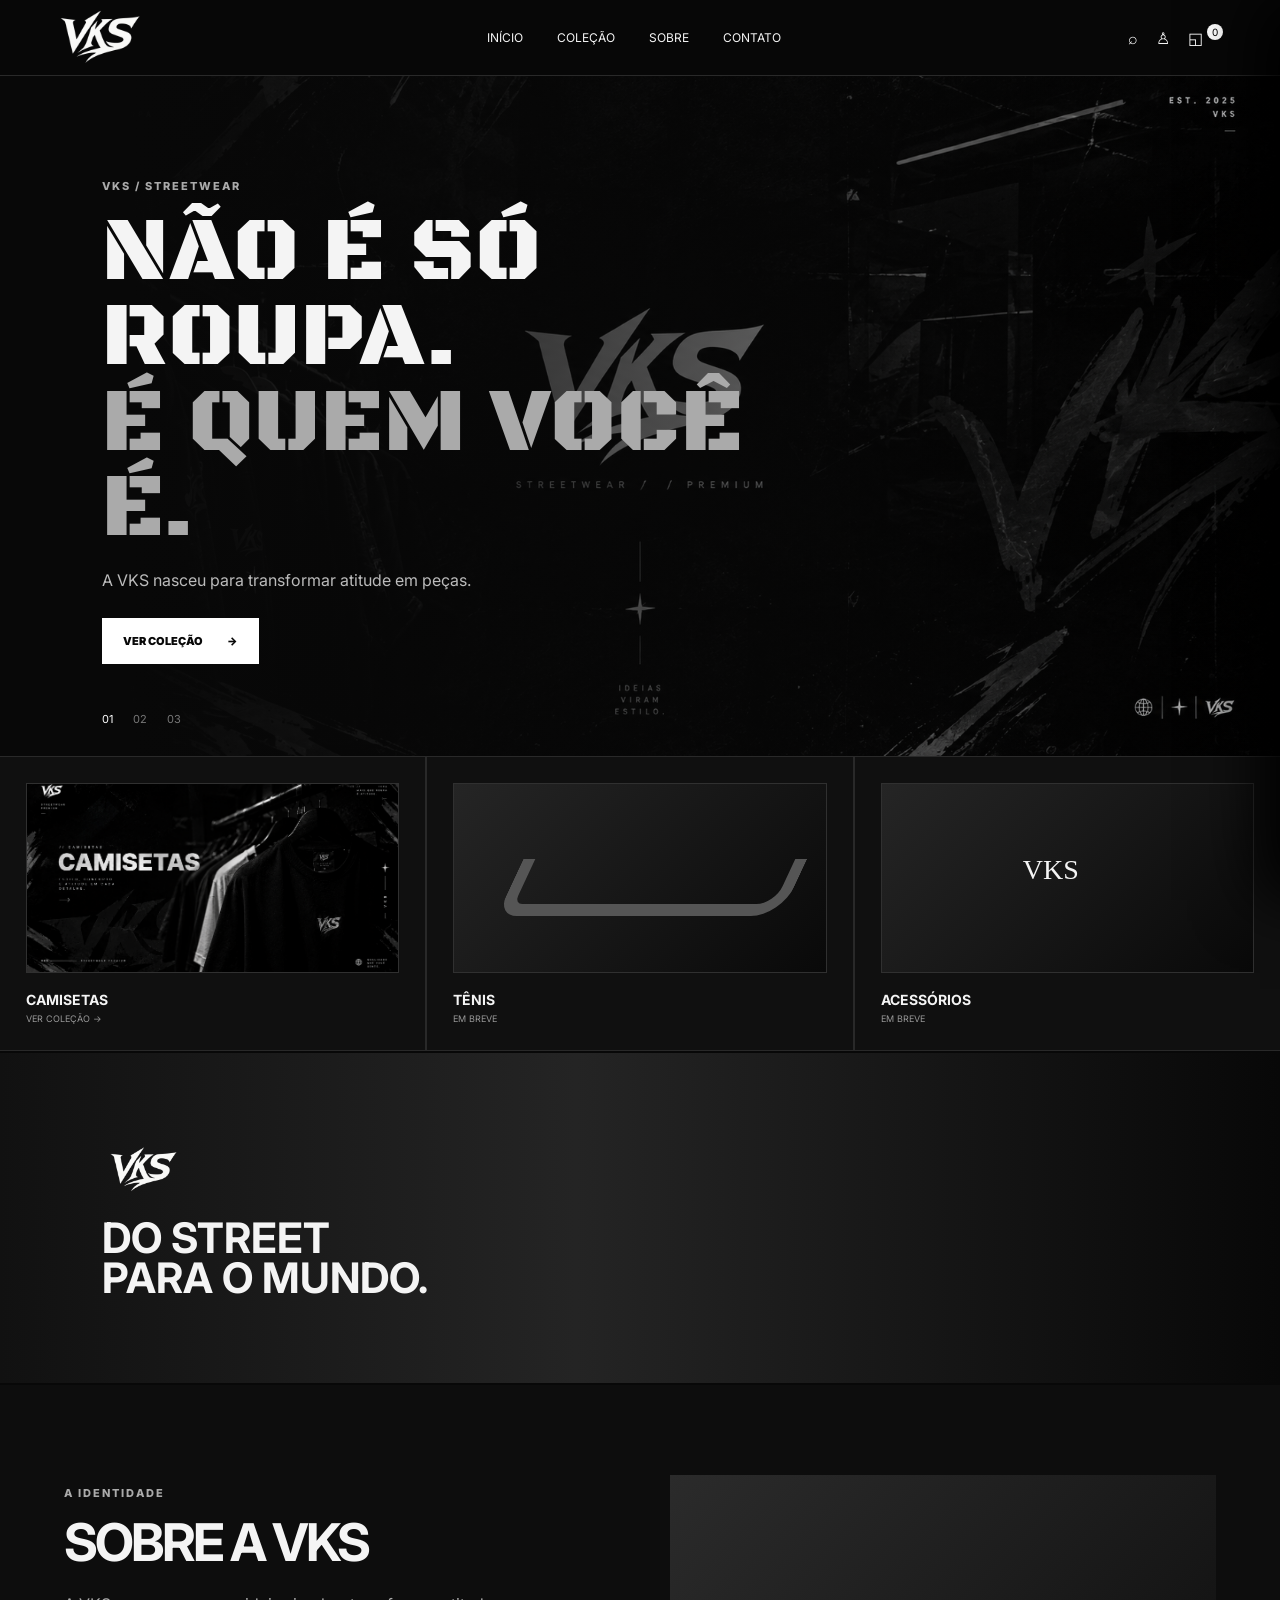
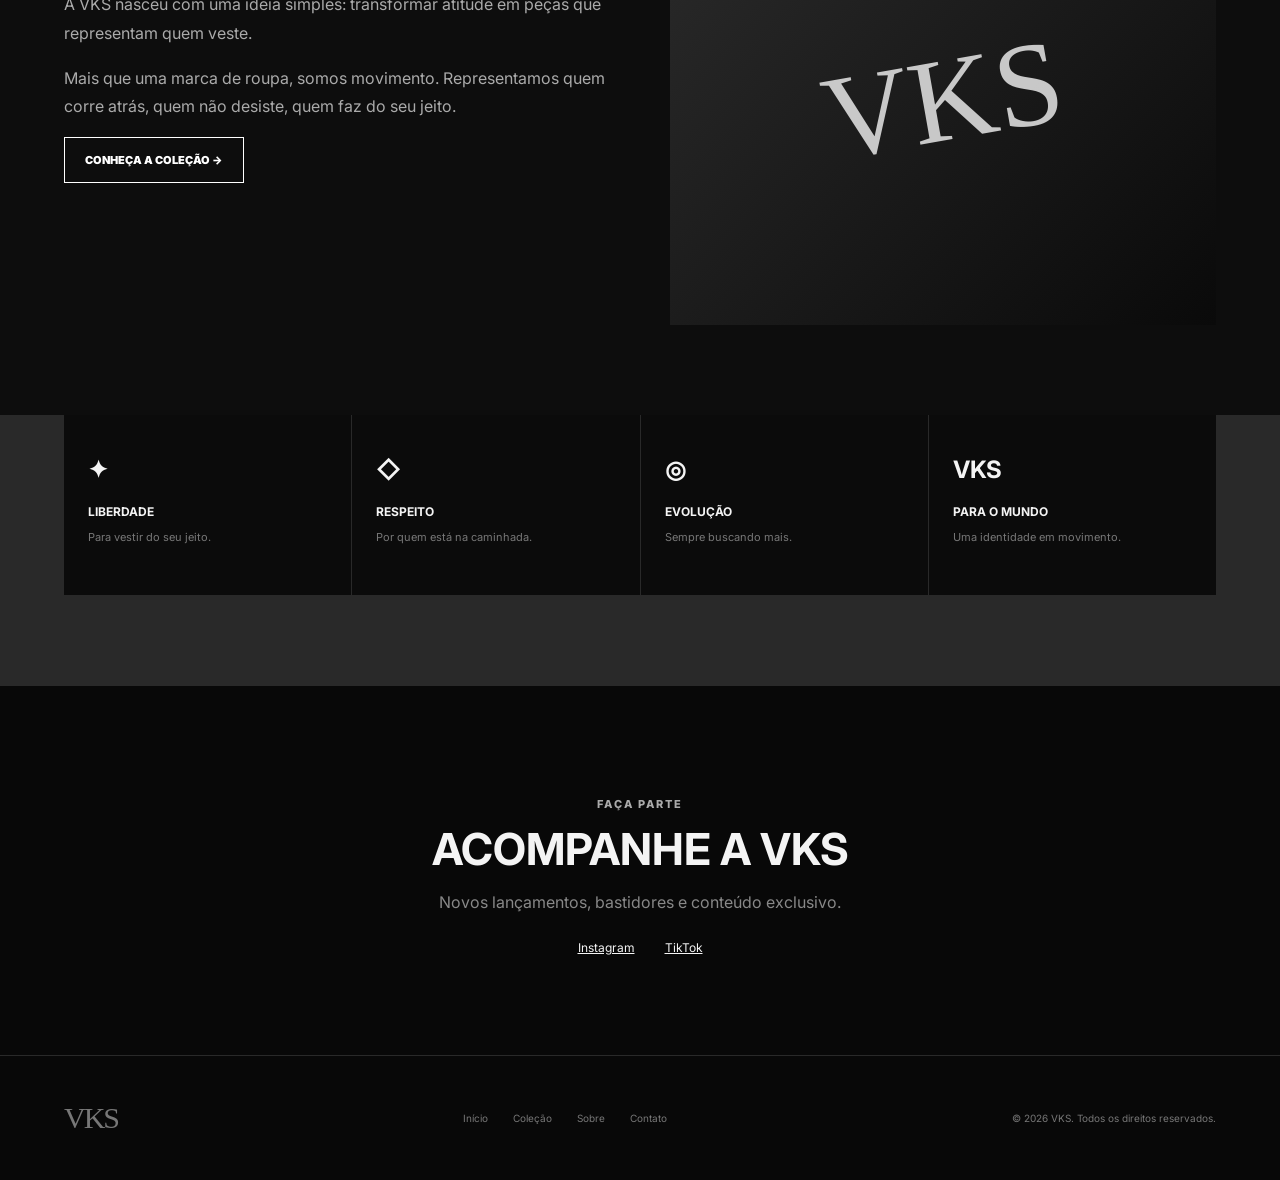
<file: index.html>
<!DOCTYPE html>

<html lang="pt-BR">

<head>

<meta charset="UTF-8">

<meta
    name="viewport"
    content="width=device-width, initial-scale=1.0"
>

<title>Varkles00</title>

<link
    rel="icon"
    type="image/png"
    sizes="32x32"
    href="logo2.png"
>

<link
    rel="preconnect"
    href="https://fonts.googleapis.com"
>

<link
    rel="preconnect"
    href="https://fonts.googleapis.com"
    crossorigin
>

<link
    href="https://fonts.googleapis.com/css2?family=Black+Ops+One&family=Inter:wght@400;500;600;700;800;900&family=Permanent+Marker&display=swap"
    rel="stylesheet"
>

<link
    rel="stylesheet"
    href="style.css"
>

</head>

<body>

<header class="nav">

<a
    class="logo"
    href="#inicio"
>

    <img
        src="logo.png"
        alt="Logo VKS"
    >

</a>


<nav>

    <a href="#inicio">
        Início
    </a>

    <a href="colecao.html">
        Coleção
    </a>

    <a href="#sobre">
        Sobre
    </a>

    <a href="#contato">
        Contato
    </a>

</nav>


<div class="nav-actions">

    <button aria-label="Buscar">
        ⌕
    </button>

    <a
    href="conta.html"
    class="conta-link"
    aria-label="Minha conta"
>
    ♙
</a>

    <button
        class="cart-btn"
        aria-label="Carrinho"
    >

        ◱

        <span id="cartCount">
            0
        </span>

    </button>

</div>

</header>




<main>

<!-- HERO -->

<section
    id="inicio"
    class="hero"
>

    <div class="hero-overlay"></div>


    <div class="hero-content">

        <p class="eyebrow">
            VKS / STREETWEAR
        </p>


        <h1>

            NÃO É SÓ ROUPA.<br>

            <span>
                É QUEM VOCÊ É.
            </span>

        </h1>


        <p class="hero-copy">

            A VKS nasceu para transformar
            atitude em peças.

        </p>


        <a
            href="colecao.html"
            class="button"
        >

            VER COLEÇÃO

            <span>
                →
            </span>

        </a>

    </div>


    <div class="hero-meta">

        <span>01</span>
        <span>02</span>
        <span>03</span>

    </div>

</section>



<!-- CATEGORIAS -->

<section class="category-grid">


    <a
        href="colecao.html"
        class="category-card"
    >

        <div class="category-image">

            <img
                src="camiseta-VKS.png"
                alt="Camiseta VKS"
            >

        </div>


        <h3>
            CAMISETAS
        </h3>


        <span>
            VER COLEÇÃO →
        </span>

    </a>



    <a
        href="#"
        class="category-card"
    >

        <div class="fake-product shoe"></div>


        <h3>
            TÊNIS
        </h3>


        <span>
            EM BREVE
        </span>

    </a>



    <a
        href="#"
        class="category-card"
    >

        <div class="fake-product cap"></div>


        <h3>
            ACESSÓRIOS
        </h3>


        <span>
            EM BREVE
        </span>

    </a>


</section>



<!-- MANIFESTO -->

<section class="manifesto-banner">

    <div>

        <div class="mini-logo">

            <img
                src="logo.png"
                alt="Logo VKS"
            >

        </div>


        <h2>
            DO STREET<br>
            PARA O MUNDO.
        </h2>

    </div>

</section>



<!-- SOBRE -->

<section
    id="sobre"
    class="about section"
>

    <div class="about-copy">

        <p class="eyebrow">
            A IDENTIDADE
        </p>


        <h2>
            SOBRE A VKS
        </h2>


        <p>
            A VKS nasceu com uma ideia simples:
            transformar atitude em peças que
            representam quem veste.
        </p>


        <p>
            Mais que uma marca de roupa,
            somos movimento. Representamos
            quem corre atrás, quem não desiste,
            quem faz do seu jeito.
        </p>


        <a
            href="colecao.html"
            class="button light"
        >

            CONHEÇA A COLEÇÃO →

        </a>

    </div>


    <div class="about-art">

        <span>
            VKS
        </span>

    </div>

</section>



<!-- VALORES -->

<section class="values section">


    <article>

        <b>✦</b>

        <h3>
            LIBERDADE
        </h3>

        <p>
            Para vestir do seu jeito.
        </p>

    </article>


    <article>

        <b>◇</b>

        <h3>
            RESPEITO
        </h3>

        <p>
            Por quem está na caminhada.
        </p>

    </article>


    <article>

        <b>◎</b>

        <h3>
            EVOLUÇÃO
        </h3>

        <p>
            Sempre buscando mais.
        </p>

    </article>


    <article>

        <b>VKS</b>

        <h3>
            PARA O MUNDO
        </h3>

        <p>
            Uma identidade em movimento.
        </p>

    </article>


</section>



<!-- CONTATO -->

<section
    id="contato"
    class="newsletter"
>

    <p class="eyebrow">
        FAÇA PARTE
    </p>


    <h2>
        ACOMPANHE A VKS
    </h2>


    <p>
        Novos lançamentos, bastidores
        e conteúdo exclusivo.
    </p>


    <div class="socials">

        <a href="https://www.instagram.com/varkles_/">
            Instagram
        </a>


        <a href="https://www.tiktok.com/@varkles00">
            TikTok
        </a>

    </div>

</section>

</main>




<!-- FOOTER -->

<footer>

<div class="footer-logo">
    VKS
</div>


<div>

    <a href="#inicio">
        Início
    </a>


    <a href="colecao.html">
        Coleção
    </a>


    <a href="#sobre">
        Sobre
    </a>


    <a href="#contato">
        Contato
    </a>

</div>


<p>
    © 2026 VKS. Todos os direitos reservados.
</p>

</footer>




<!-- CARRINHO -->

<aside id="cart" class="cart" >

<div class="cart-head">

    <h2>
        CARRINHO
    </h2>


    <button id="closeCart">
        ×
    </button>

</div>


<div
    id="cartItems"
    class="cart-items"
>

    <p>
        Seu carrinho está vazio.
    </p>

</div>


<div class="cart-total">

    <span>
        Total
    </span>


    <strong id="cartTotal">
        R$ 0,00
    </strong>

</div>


<a href="checkout.html" class="button full">
    FINALIZAR COMPRA
</a>

</aside>

<div id="backdrop"></div>




<script src="script.js"></script>

</body>

</html>
</file>
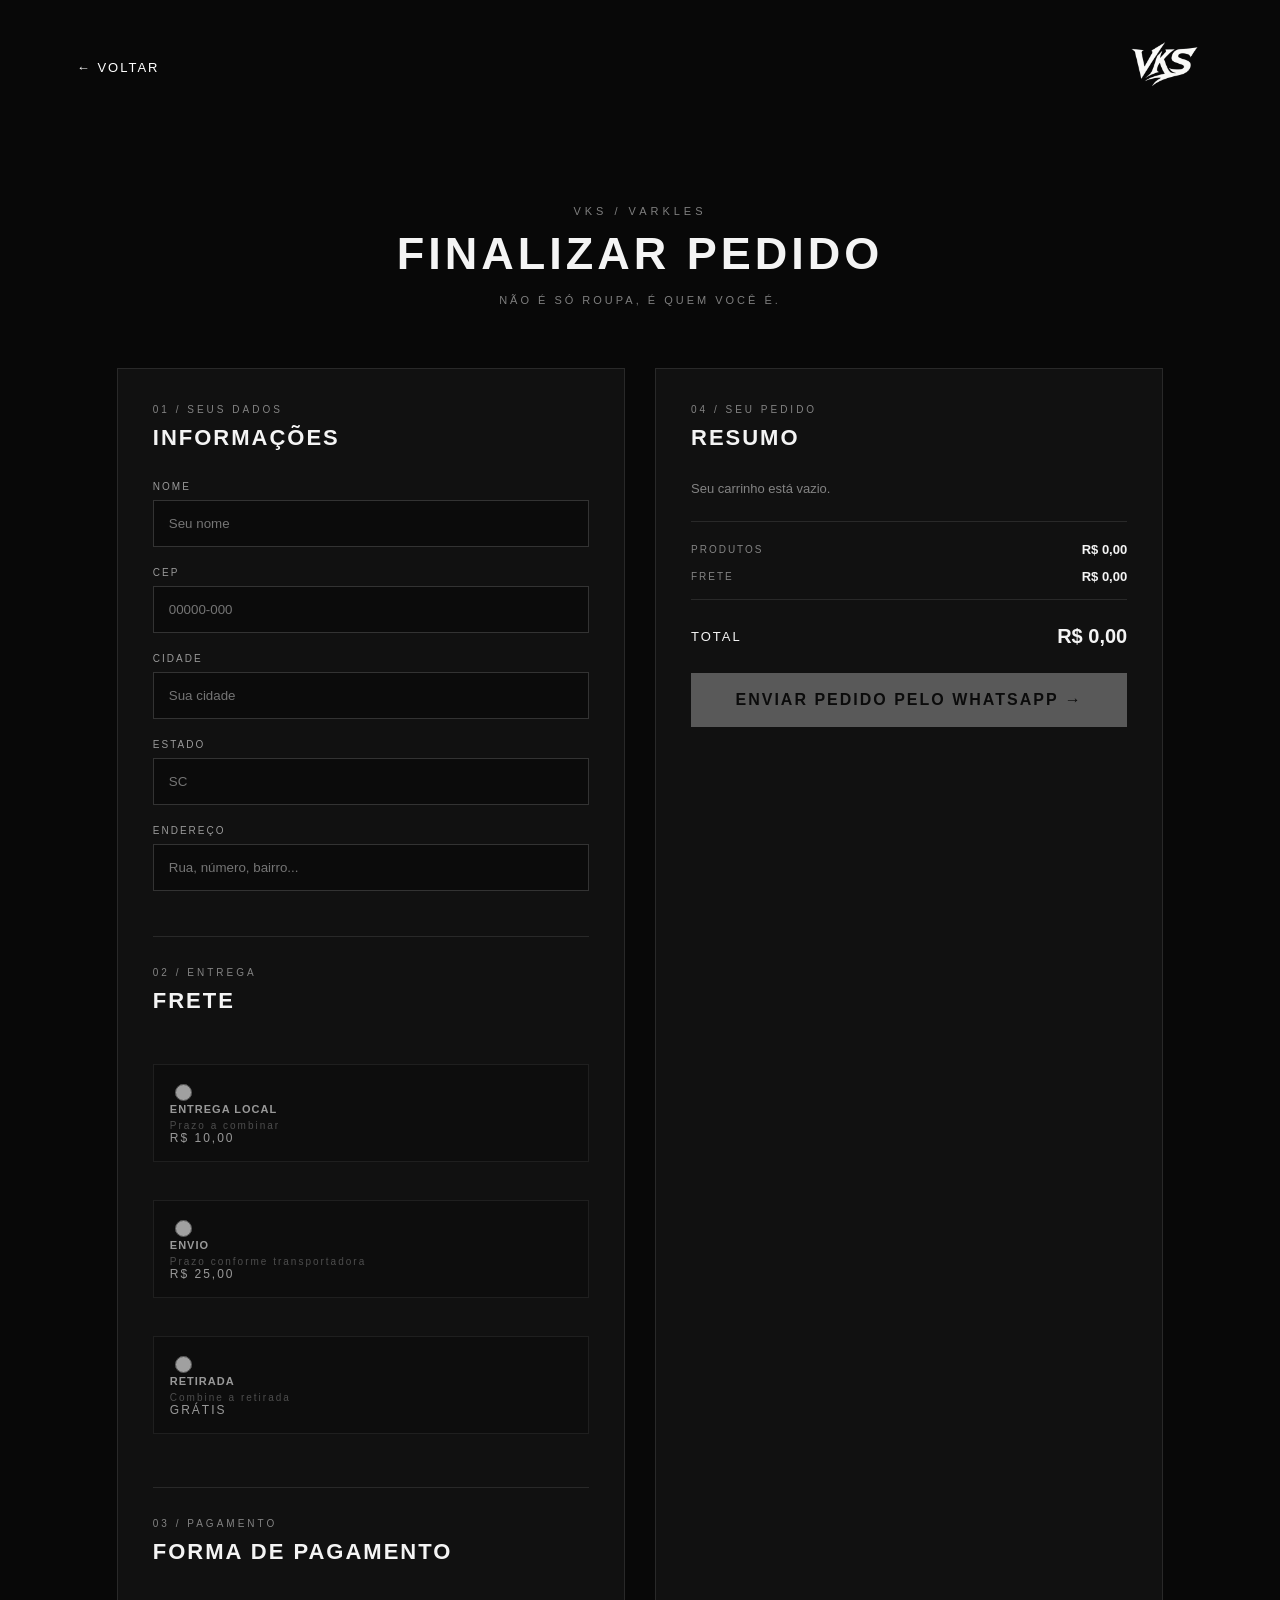
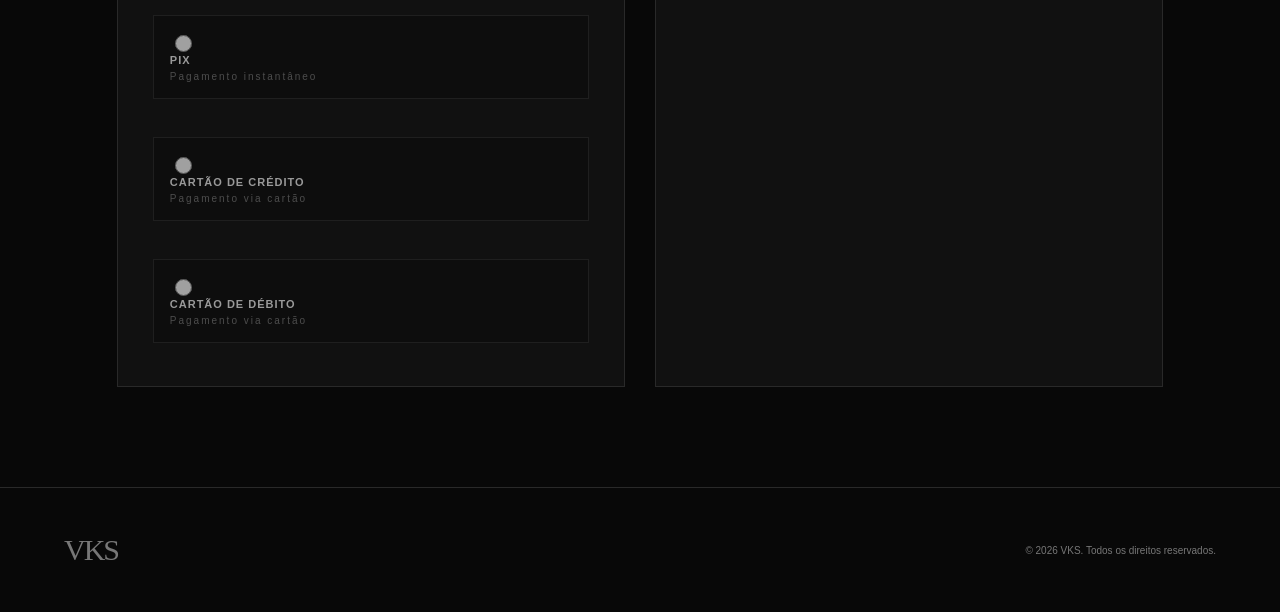
<file: checkout.html>
<!DOCTYPE html>
<html lang="pt-BR">

<head>

    <meta charset="UTF-8">

    <meta
        name="viewport"
        content="width=device-width, initial-scale=1.0"
    >

    <title>Finalizar pedido — VKS</title>

    <link
        rel="icon"
        type="image/png"
        href="logo.png"
    >

    <link
        rel="stylesheet"
        href="style.css"
    >

</head>


<body>


<header class="checkout-header">

    <a
        href="colecao.html"
        class="voltar"
    >
        ← VOLTAR
    </a>


    <a href="index.html">

        <img
            src="logo.png"
            alt="VKS"
            class="logo-produto"
        >

    </a>

</header>



<main class="checkout">


    <div class="checkout-title">

        <p>VKS / VARKLES</p>

        <h1>FINALIZAR PEDIDO</h1>

        <span>
            NÃO É SÓ ROUPA, É QUEM VOCÊ É.
        </span>

    </div>



    <div class="checkout-grid">


        <!-- =========================
             DADOS DO CLIENTE
        ========================== -->

        <section class="checkout-box">

            <p class="checkout-label">
                01 / SEUS DADOS
            </p>


            <h2>
                INFORMAÇÕES
            </h2>


            <label>
                NOME
            </label>

            <input
                type="text"
                id="nome"
                placeholder="Seu nome"
                autocomplete="name"
            >


            <label>
                CEP
            </label>

            <input
                type="text"
                id="cep"
                placeholder="00000-000"
                maxlength="9"
                inputmode="numeric"
                autocomplete="postal-code"
            >

            <p
                id="cepStatus"
                class="cep-status"
            ></p>


            <label>
                CIDADE
            </label>

            <input
                type="text"
                id="cidade"
                placeholder="Sua cidade"
                autocomplete="address-level2"
            >


            <label>
                ESTADO
            </label>

            <input
                type="text"
                id="estado"
                placeholder="SC"
                maxlength="2"
                autocomplete="address-level1"
            >


            <label>
                ENDEREÇO
            </label>

            <input
                type="text"
                id="endereco"
                placeholder="Rua, número, bairro..."
                autocomplete="street-address"
            >



            <!-- =========================
                 ENTREGA
            ========================== -->

            <div class="checkout-subsection">

                <p class="checkout-label">
                    02 / ENTREGA
                </p>


                <h2>
                    FRETE
                </h2>


                <div class="shipping-options">


                    <label class="shipping-option">

                        <input
                            type="radio"
                            name="frete"
                            value="10"
                            data-name="Entrega local"
                        >

                        <div>

                            <strong>
                                ENTREGA LOCAL
                            </strong>

                            <small>
                                Prazo a combinar
                            </small>

                        </div>

                        <span>
                            R$ 10,00
                        </span>

                    </label>



                    <label class="shipping-option">

                        <input
                            type="radio"
                            name="frete"
                            value="25"
                            data-name="Envio"
                        >

                        <div>

                            <strong>
                                ENVIO
                            </strong>

                            <small>
                                Prazo conforme transportadora
                            </small>

                        </div>

                        <span>
                            R$ 25,00
                        </span>

                    </label>



                    <label class="shipping-option">

                        <input
                            type="radio"
                            name="frete"
                            value="0"
                            data-name="Retirada"
                        >

                        <div>

                            <strong>
                                RETIRADA
                            </strong>

                            <small>
                                Combine a retirada
                            </small>

                        </div>

                        <span>
                            GRÁTIS
                        </span>

                    </label>


                </div>

            </div>



            <!-- =========================
                 PAGAMENTO
            ========================== -->

            <div class="checkout-subsection">

                <p class="checkout-label">
                    03 / PAGAMENTO
                </p>


                <h2>
                    FORMA DE PAGAMENTO
                </h2>


                <div class="payment-options">


                    <label class="payment-option">

                        <input
                            type="radio"
                            name="pagamento"
                            value="Pix"
                        >

                        <div>

                            <strong>
                                PIX
                            </strong>

                            <small>
                                Pagamento instantâneo
                            </small>

                        </div>

                    </label>



                    <label class="payment-option">

                        <input
                            type="radio"
                            name="pagamento"
                            value="Cartão de crédito"
                        >

                        <div>

                            <strong>
                                CARTÃO DE CRÉDITO
                            </strong>

                            <small>
                                Pagamento via cartão
                            </small>

                        </div>

                    </label>



                    <label class="payment-option">

                        <input
                            type="radio"
                            name="pagamento"
                            value="Cartão de débito"
                        >

                        <div>

                            <strong>
                                CARTÃO DE DÉBITO
                            </strong>

                            <small>
                                Pagamento via cartão
                            </small>

                        </div>

                    </label>


                </div>

            </div>

        </section>




        <!-- =========================
             RESUMO DO PEDIDO
        ========================== -->

        <section class="checkout-box">

            <p class="checkout-label">
                04 / SEU PEDIDO
            </p>


            <h2>
                RESUMO
            </h2>


            <div id="checkoutItems">

                <!-- Produtos aparecem aqui -->

            </div>



            <div class="checkout-summary">


                <div>

                    <span>
                        PRODUTOS
                    </span>

                    <strong id="subtotal">
                        R$ 0,00
                    </strong>

                </div>



                <div>

                    <span>
                        FRETE
                    </span>

                    <strong id="freteValor">
                        R$ 0,00
                    </strong>

                </div>


            </div>



            <div class="checkout-total">

                <span>
                    TOTAL
                </span>

                <strong id="checkoutTotal">
                    R$ 0,00
                </strong>

            </div>



            <button
                class="checkout-button"
                id="enviarPedido"
                type="button"
            >
                ENVIAR PEDIDO PELO WHATSAPP →
            </button>



            <p
                id="checkoutAviso"
                class="checkout-aviso"
            ></p>


        </section>


    </div>


</main>



<footer>

    <div class="footer-logo">
        VKS
    </div>

    <p>
        © 2026 VKS. Todos os direitos reservados.
    </p>

</footer>



<script>


// ===============================
// CONFIGURAÇÃO
// ===============================

// COLOQUE AQUI O WHATSAPP DA VKS
//
// Exemplo:
// 5547999999999
//
// Somente números.
// Sem +, espaços ou hífen.

const whatsapp =
    "5547920037708";



// ===============================
// CARRINHO
// ===============================

let cart =
    JSON.parse(
        localStorage.getItem("vksCarrinho")
    ) || [];



// ===============================
// ELEMENTOS
// ===============================

const checkoutItems =
    document.getElementById(
        "checkoutItems"
    );


const checkoutTotal =
    document.getElementById(
        "checkoutTotal"
    );


const subtotalElement =
    document.getElementById(
        "subtotal"
    );


const freteValor =
    document.getElementById(
        "freteValor"
    );


const enviarPedido =
    document.getElementById(
        "enviarPedido"
    );


const checkoutAviso =
    document.getElementById(
        "checkoutAviso"
    );


const cepInput =
    document.getElementById(
        "cep"
    );


const cepStatus =
    document.getElementById(
        "cepStatus"
    );



// ===============================
// PREÇO
// ===============================

function money(value) {

    return Number(value).toLocaleString(
        "pt-BR",
        {
            style: "currency",
            currency: "BRL"
        }
    );

}



// ===============================
// FRETE
// ===============================

let freteSelecionado =
    null;



// ===============================
// CALCULAR SUBTOTAL
// ===============================

function calcularSubtotal() {

    return cart.reduce(
        (total, produto) => {

            const quantidade =
                Number(produto.quantity) || 1;


            return total +
                Number(produto.price) *
                quantidade;

        },
        0
    );

}



// ===============================
// ATUALIZAR TOTAL
// ===============================

function atualizarTotal() {

    const subtotal =
        calcularSubtotal();


    const frete =
        Number(freteSelecionado) || 0;


    const total =
        subtotal + frete;



    if (subtotalElement) {

        subtotalElement.textContent =
            money(subtotal);

    }



    if (freteValor) {

        freteValor.textContent =
            frete === 0
                ? "GRÁTIS"
                : money(frete);

    }



    if (checkoutTotal) {

        checkoutTotal.textContent =
            money(total);

    }

}



// ===============================
// MOSTRAR PEDIDO
// ===============================

function mostrarPedido() {

    if (!checkoutItems) return;



    if (cart.length === 0) {

        checkoutItems.innerHTML = `

            <p class="checkout-vazio">
                Seu carrinho está vazio.
            </p>

        `;


        checkoutTotal.textContent =
            "R$ 0,00";


        enviarPedido.disabled =
            true;


        return;

    }



    checkoutItems.innerHTML =
        cart.map(produto => {

            const quantidade =
                Number(produto.quantity) || 1;


            const subtotal =
                Number(produto.price) *
                quantidade;



            return `

                <div class="checkout-item">

                    <img
                        src="${produto.image}"
                        alt="${produto.name}"
                    >


                    <div
                        class="checkout-item-info"
                    >

                        <strong>
                            ${produto.name}
                        </strong>


                        <small>
                            Tamanho:
                            ${produto.size || "Único"}
                        </small>


                        <small>
                            Quantidade:
                            ${quantidade}
                        </small>

                    </div>


                    <span>
                        ${money(subtotal)}
                    </span>

                </div>

            `;

        }).join("");


    atualizarTotal();

}



mostrarPedido();



// ===============================
// SELECIONAR FRETE
// ===============================

document
    .querySelectorAll(
        'input[name="frete"]'
    )
    .forEach(opcao => {


        opcao.addEventListener(
            "change",
            () => {

                freteSelecionado =
                    opcao.value;


                atualizarTotal();

            }
        );

    });



// ===============================
// MÁSCARA DO CEP
// ===============================

if (cepInput) {


    cepInput.addEventListener(
        "input",
        () => {


            let valor =
                cepInput.value
                    .replace(/\D/g, "")
                    .slice(0, 8);



            if (valor.length > 5) {

                valor =
                    valor.slice(0, 5)
                    + "-"
                    + valor.slice(5);

            }



            cepInput.value =
                valor;



            const cepLimpo =
                valor.replace(
                    /\D/g,
                    ""
                );



            if (
                cepLimpo.length === 8
            ) {

                buscarCEP(
                    cepLimpo
                );

            }

        }
    );

}



// ===============================
// BUSCAR CEP
// ===============================

async function buscarCEP(cep) {


    if (cepStatus) {

        cepStatus.textContent =
            "Buscando endereço...";


        cepStatus.style.display =
            "block";

    }



    try {


        const resposta =
            await fetch(
                `https://viacep.com.br/ws/${cep}/json/`
            );



        if (!resposta.ok) {

            throw new Error(
                "Erro ao consultar CEP"
            );

        }



        const dados =
            await resposta.json();



        if (dados.erro) {

            throw new Error(
                "CEP não encontrado"
            );

        }



        // ===============================
        // PREENCHER CAMPOS
        // ===============================

        const cidade =
            document.getElementById(
                "cidade"
            );


        const estado =
            document.getElementById(
                "estado"
            );


        const endereco =
            document.getElementById(
                "endereco"
            );



        if (cidade) {

            cidade.value =
                dados.localidade || "";

        }



        if (estado) {

            estado.value =
                dados.uf || "";

        }



        if (endereco) {


            let enderecoTexto =
                dados.logradouro || "";



            if (dados.bairro) {

                enderecoTexto +=
                    `, ${dados.bairro}`;

            }



            endereco.value =
                enderecoTexto;

        }



        if (cepStatus) {

            cepStatus.textContent =
                "✓ Endereço encontrado";

        }


    } catch (erro) {


        if (cepStatus) {

            cepStatus.textContent =
                "CEP não encontrado.";

        }

    }

}



// ===============================
// ENVIAR PEDIDO
// ===============================

enviarPedido.addEventListener(
    "click",
    () => {


        // ===============================
        // DADOS
        // ===============================

        const nome =
            document
                .getElementById("nome")
                .value
                .trim();


        const cep =
            document
                .getElementById("cep")
                .value
                .trim();


        const cidade =
            document
                .getElementById("cidade")
                .value
                .trim();


        const estado =
            document
                .getElementById("estado")
                .value
                .trim()
                .toUpperCase();


        const endereco =
            document
                .getElementById("endereco")
                .value
                .trim();



        // ===============================
        // OPÇÕES
        // ===============================

        const pagamento =
            document.querySelector(
                'input[name="pagamento"]:checked'
            );


        const frete =
            document.querySelector(
                'input[name="frete"]:checked'
            );



        // ===============================
        // VALIDAÇÃO
        // ===============================

        if (
            !nome ||
            !cep ||
            !cidade ||
            !estado ||
            !endereco
        ) {

            checkoutAviso.textContent =
                "Preencha todos os seus dados.";

            checkoutAviso.style.display =
                "block";

            return;

        }



        if (
            cep.replace(/\D/g, "").length !== 8
        ) {

            checkoutAviso.textContent =
                "Digite um CEP válido.";

            checkoutAviso.style.display =
                "block";

            return;

        }



        if (!frete) {

            checkoutAviso.textContent =
                "Escolha uma forma de entrega.";

            checkoutAviso.style.display =
                "block";

            return;

        }



        if (!pagamento) {

            checkoutAviso.textContent =
                "Escolha uma forma de pagamento.";

            checkoutAviso.style.display =
                "block";

            return;

        }



        if (cart.length === 0) {

            checkoutAviso.textContent =
                "Seu carrinho está vazio.";

            checkoutAviso.style.display =
                "block";

            return;

        }



        // ===============================
        // VALORES
        // ===============================

        const subtotalProdutos =
            calcularSubtotal();


        const valorFrete =
            Number(frete.value);


        const total =
            subtotalProdutos +
            valorFrete;



        // ===============================
        // MONTAR MENSAGEM
        // ===============================

        let mensagem =
            "🛍️ *NOVO PEDIDO — VKS*%0A%0A";



        mensagem +=
            "*CLIENTE*%0A";


        mensagem +=
            `Nome: ${nome}%0A`;


        mensagem +=
            `CEP: ${cep}%0A`;


        mensagem +=
            `Cidade: ${cidade} - ${estado}%0A`;


        mensagem +=
            `Endereço: ${endereco}%0A%0A`;



        mensagem +=
            "*PRODUTOS*%0A";



        cart.forEach(produto => {


            const quantidade =
                Number(produto.quantity) || 1;


            const subtotal =
                Number(produto.price) *
                quantidade;



            mensagem +=
                `• ${produto.name}%0A`;


            mensagem +=
                `  Tamanho: ${produto.size || "Único"}%0A`;


            mensagem +=
                `  Quantidade: ${quantidade}%0A`;


            mensagem +=
                `  Subtotal: ${money(subtotal)}%0A%0A`;

        });



        // ===============================
        // ENTREGA
        // ===============================

        mensagem +=
            "*ENTREGA*%0A";


        mensagem +=
            `Tipo: ${frete.dataset.name}%0A`;


        mensagem +=
            `Frete: ${
                valorFrete === 0
                    ? "GRÁTIS"
                    : money(valorFrete)
            }%0A%0A`;



        // ===============================
        // PAGAMENTO
        // ===============================

        mensagem +=
            "*PAGAMENTO*%0A";


        mensagem +=
            `Forma: ${pagamento.value}%0A%0A`;



        // ===============================
        // TOTAL
        // ===============================

        mensagem +=
            `*SUBTOTAL: ${money(
                subtotalProdutos
            )}*%0A`;


        mensagem +=
            `*FRETE: ${
                valorFrete === 0
                    ? "GRÁTIS"
                    : money(valorFrete)
            }*%0A`;


        mensagem +=
            `*TOTAL: ${money(
                total
            )}*%0A%0A`;


        mensagem +=
            "Aguardando confirmação do pedido. 🔥";



        // ===============================
        // WHATSAPP
        // ===============================

        const url =
            `https://wa.me/${whatsapp}?text=${mensagem}`;


        window.open(
            url,
            "_blank"
        );

    }
);

</script>


</body>

</html>
</file>
<file: style.css>
:root {
    --bg: #080808;
    --panel: #111;
    --line: #292929;
    --text: #f4f4f4;
    --muted: #999;
}

* {
    box-sizing: border-box;
}

html {
    scroll-behavior: smooth;
}

body {
    margin: 0;
    background: var(--bg);
    color: var(--text);
    font-family: Inter, Arial, sans-serif;
}

a {
    text-decoration: none;
    color: inherit;
}

button,
select {
    font: inherit;
}

/* =========================
   NAV
========================= */

.nav {
    height: 76px;
    display: flex;
    align-items: center;
    justify-content: space-between;
    padding: 0 4vw;
    border-bottom: 1px solid var(--line);
    position: sticky;
    top: 0;
    z-index: 20;
    background: rgba(8, 8, 8, 0.94);
    backdrop-filter: blur(12px);
}

.logo,
.footer-logo,
.mini-logo {
    font-family: "Permanent Marker", cursive;
    font-size: 30px;
    letter-spacing: -2px;
}

.logo img {
    height: 95px;
    width: auto;
    display: block;
}

.nav nav {
    display: flex;
    gap: 34px;
    font-size: 12px;
    text-transform: uppercase;
}

.nav nav a:hover {
    opacity: 0.6;
}

.nav-actions {
    display: flex;
    gap: 12px;
}

.nav-actions button {
    background: none;
    border: 0;
    color: white;
    cursor: pointer;
}

.cart-btn span {
    font-size: 10px;
}

/* =========================
   HERO
========================= */

.hero {
    min-height: 680px;
    display: flex;
    align-items: center;
    padding: 70px 8vw;
    position: relative;
    overflow: hidden;
    background-image: url(background.png);
    background-size: cover;
    background-position: center;
}

.hero:after {
    content: "";
    position: absolute;
    right: 4vw;
    bottom: -70px;
    font: 180px "Permanent Marker";
    opacity: 0.07;
    transform: rotate(-8deg);
}

.hero-overlay {
    position: absolute;
    inset: 0;
    background: linear-gradient(
        90deg,
        #080808 10%,
        rgba(8, 8, 8, 0.65),
        rgba(8, 8, 8, 0.15)
    );
}

.hero-content {
    position: relative;
    z-index: 1;
    max-width: 700px;
}

.eyebrow {
    font-size: 11px;
    font-weight: 800;
    letter-spacing: 2px;
    color: #aaa;
}

.hero h1 {
    font-family: "Black Ops One", cursive;
    font-size: clamp(48px, 7vw, 100px);
    line-height: 0.95;
    margin: 18px 0;
    font-weight: 400;
    letter-spacing: 1px;
}

.hero h1 span {
    color: #aaa;
}

.hero-copy {
    color: #bbb;
    margin-bottom: 28px;
}

.button {
    display: inline-flex;
    gap: 24px;
    align-items: center;
    background: white;
    color: #080808;
    padding: 15px 20px;
    font-size: 11px;
    font-weight: 900;
    border: 1px solid white;
    cursor: pointer;
}

.button.light {
    background: transparent;
    color: white;
}

.hero-meta {
    position: absolute;
    bottom: 30px;
    left: 8vw;
    display: flex;
    gap: 20px;
    font-size: 11px;
    color: #777;
    z-index: 2;
}

.hero-meta span:first-child {
    color: white;
}

/* =========================
   CATEGORIAS
========================= */

.category-grid {
    display: grid;
    grid-template-columns: repeat(3, 1fr);
    gap: 2px;
    background: var(--line);
    border-top: 1px solid var(--line);
    border-bottom: 1px solid var(--line);
}

.category-card {
    background: #101010;
    padding: 26px;
    min-height: 280px;
    display: flex;
    flex-direction: column;
    justify-content: end;
    transition: transform 0.35s ease;
}

.category-card:hover {
    transform: translateY(-8px);
}

.category-card h3 {
    margin: 18px 0 5px;
    font-size: 14px;
}

.category-card span {
    font-size: 9px;
    color: #999;
}

.category-image {
    height: 190px;
    overflow: hidden;
    background: #101010;
    border: 1px solid #303030;
}

.category-image img {
    width: 100%;
    height: 100%;
    object-fit: cover;
    display: block;
    transition: transform 0.5s ease;
}

.category-card:hover img {
    transform: scale(1.05);
}

.fake-product {
    height: 190px;
    position: relative;
    background: linear-gradient(135deg, #252525, #090909);
    border: 1px solid #303030;
}

.shirt:after {
    content: "VKSs";
    font: 52px "Permanent Marker";
    position: absolute;
    inset: 55px;
    text-align: center;
}

.shoe:after {
    content: "";
    position: absolute;
    width: 70%;
    height: 45px;
    border: 12px solid #555;
    border-top: 0;
    transform: skew(-25deg);
    left: 15%;
    top: 75px;
    border-radius: 0 0 30px 20px;
}

.cap:after {
    content: "VKS";
    font: 28px "Permanent Marker";
    position: absolute;
    top: 70px;
    left: 38%;
}

/* =========================
   MANIFESTO
========================= */

.manifesto-banner {
    margin: 2px 0;
    height: 330px;
    background: linear-gradient(90deg, #111, #242424 45%, #080808);
    display: flex;
    align-items: center;
    padding: 8vw;
}

.manifesto-banner h2 {
    font-size: 42px;
    line-height: 0.95;
    margin: 8px 0;
}

.manifesto-banner img {
    height: 80px;
    width: auto;
    display: block;
}

/* =========================
   LOJA
========================= */

.section {
    padding: 90px 5vw;
}

.section-head {
    display: flex;
    justify-content: space-between;
    align-items: end;
}

.section h2 {
    font-size: 52px;
    letter-spacing: -3px;
    margin: 8px 0;
}

.section-head select {
    background: #111;
    color: white;
    border: 1px solid #333;
    padding: 12px;
}

.filters {
    display: flex;
    gap: 8px;
    margin: 28px 0;
}

.filters button {
    background: none;
    color: #888;
    border: 1px solid #333;
    padding: 9px 15px;
    cursor: pointer;
    font-size: 11px;
}

.filters button.active,
.filters button:hover {
    background: white;
    color: black;
}

/* =========================
   PRODUTOS
========================= */

.products {
    display: grid;
    grid-template-columns: repeat(3, 1fr);
    gap: 16px;
}

.product {
    background: #101010;
    border: 1px solid #222;
    padding: 12px;
    position: relative;
}

/* IMAGEM REAL DO PRODUTO */

.product-img {
    height: 330px;
    background: #111;
    display: flex;
    align-items: center;
    justify-content: center;
    overflow: hidden;
}

.product-img img {
    width: 100%;
    height: 100%;
    object-fit: contain;
    display: block;
    transition: transform 0.5s ease;
}

.product:hover .product-img img {
    transform: scale(1.04);
}

.product-info {
    padding: 14px 2px;
}

.product-info h3 {
    font-size: 12px;
    margin: 0 0 7px;
}

.product-info p {
    margin: 0;
    color: #aaa;
    font-size: 11px;
}

.add {
    position: absolute;
    right: 18px;
    bottom: 18px;
    border: 1px solid #444;
    background: #111;
    color: white;
    width: 34px;
    height: 34px;
    cursor: pointer;
}

.add:hover {
    background: white;
    color: black;
}

/* =========================
   SOBRE
========================= */

.about {
    display: grid;
    grid-template-columns: 1fr 1fr;
    gap: 60px;
    background: #0d0d0d;
}

.about-copy {
    max-width: 600px;
}

.about-copy p:not(.eyebrow) {
    color: #aaa;
    line-height: 1.8;
}

.about-art {
    min-height: 450px;
    background: linear-gradient(135deg, #2b2b2b, #0a0a0a);
    display: flex;
    align-items: center;
    justify-content: center;
}

.about-art span {
    font: 120px "Permanent Marker";
    transform: rotate(-10deg);
    opacity: 0.8;
}

/* =========================
   VALORES
========================= */

.values {
    display: grid;
    grid-template-columns: repeat(4, 1fr);
    gap: 1px;
    padding-top: 0;
    background: var(--line);
}

.values article {
    background: #0b0b0b;
    padding: 40px 24px;
}

.values b {
    font-size: 24px;
}

.values h3 {
    font-size: 12px;
    margin: 20px 0 8px;
}

.values p {
    color: #777;
    font-size: 11px;
}

/* =========================
   NEWSLETTER
========================= */

.newsletter {
    text-align: center;
    padding: 100px 20px;
    border-top: 1px solid var(--line);
}

.newsletter h2 {
    font-size: 44px;
    margin: 10px;
}

.newsletter p:not(.eyebrow) {
    color: #888;
}

.socials {
    display: flex;
    justify-content: center;
    gap: 30px;
    margin-top: 28px;
    font-size: 12px;
    text-decoration: underline;
}

/* =========================
   FOOTER
========================= */

footer {
    border-top: 1px solid var(--line);
    padding: 45px 5vw;
    display: flex;
    align-items: center;
    justify-content: space-between;
    color: #777;
    font-size: 10px;
}

footer div:nth-child(2) {
    display: flex;
    gap: 25px;
}

/* =========================
   CARRINHO
========================= */

.cart {
    position: fixed;
    right: -430px;
    top: 0;
    width: min(430px, 100%);
    height: 100vh;
    background: #101010;
    z-index: 40;
    padding: 28px;
    transition: 0.3s;
    box-shadow: -20px 0 60px #000;
}

.cart.open {
    right: 0;
}

.cart-head {
    display: flex;
    justify-content: space-between;
    border-bottom: 1px solid #333;
}

.cart-head button {
    background: none;
    border: 0;
    color: white;
    font-size: 30px;
    cursor: pointer;
}

.cart-items {
    min-height: 60%;
    padding: 20px 0;
    color: #777;
}

.cart-row {
    display: flex;
    justify-content: space-between;
    border-bottom: 1px solid #222;
    padding: 15px 0;
    color: white;
    font-size: 12px;
}

.cart-total {
    display: flex;
    justify-content: space-between;
    padding: 20px 0;
    border-top: 1px solid #333;
}

.full {
    width: 100%;
    justify-content: center;
}

.cart-btn {
    position: relative;
}

.cart-btn span {
    background: white;
    color: black;
    border-radius: 50%;
    padding: 2px 5px;
    position: relative;
    top: -8px;
}

#backdrop {
    position: fixed;
    inset: 0;
    background: #0009;
    z-index: 30;
    display: none;
}

#backdrop.show {
    display: block;
}

/* =========================
   PÁGINA DE PRODUTO
========================= */

.produto-header {
    display: flex;
    align-items: center;
    justify-content: space-between;
    padding: 25px 6%;
}

.voltar {
    color: #fff;
    text-decoration: none;
    font-size: 13px;
    letter-spacing: 2px;
}

.logo-produto {
    width: 80px;
}

.pagina-produto {
    min-height: 80vh;
    display: flex;
    align-items: center;
    justify-content: center;
    gap: 80px;
    padding: 50px 8%;
}

.produto-imagem {
    width: 500px;
}

.produto-imagem img {
    width: 100%;
    display: block;
}

.produto-info {
    max-width: 450px;
}

.produto-marca {
    font-size: 12px;
    letter-spacing: 3px;
    opacity: 0.6;
}

.produto-info h1 {
    font-size: 42px;
    margin: 15px 0;
}

.produto-preco {
    font-size: 22px;
    margin-bottom: 25px;
}

.produto-descricao {
    line-height: 1.7;
    opacity: 0.7;
}

.tamanhos {
    margin-top: 30px;
}

.tamanhos p {
    font-size: 12px;
    letter-spacing: 2px;
}

.tamanhos button {
    width: 45px;
    height: 45px;
    margin-right: 8px;
    background: transparent;
    color: #fff;
    border: 1px solid #555;
    cursor: pointer;
}

.tamanhos button:hover {
    background: #fff;
    color: #000;
}

.comprar {
    width: 100%;
    margin-top: 30px;
    padding: 17px;
    background: #fff;
    color: #000;
    border: none;
    font-weight: bold;
    letter-spacing: 2px;
    cursor: pointer;
}

.comprar:hover {
    background: #ccc;
}

/* =========================
   COLEÇÃO
========================= */

.colecao-header {
    display: flex;
    align-items: center;
    justify-content: space-between;
    padding: 25px 6%;
}

.colecao {
    padding: 60px 6% 100px;
}

.titulo-colecao {
    text-align: center;
    margin-bottom: 70px;
}

.titulo-colecao p {
    font-size: 11px;
    letter-spacing: 4px;
    opacity: 0.5;
}

.titulo-colecao h1 {
    font-size: 55px;
    margin: 10px 0;
    letter-spacing: 5px;
}

.titulo-colecao span {
    font-size: 12px;
    letter-spacing: 3px;
    opacity: 0.6;
}

.produtos {
    display: grid;
    grid-template-columns: repeat(3, 1fr);
    gap: 45px 25px;
    max-width: 1400px;
    margin: auto;
}

.produto-card {
    overflow: hidden;
}

.produto-foto {
    background: #111;
    overflow: hidden;
    display: flex;
    align-items: center;
    justify-content: center;
}

.produto-foto img {
    width: 100%;
    height: auto;
    display: block;
    transition: transform 0.5s ease;
}

.produto-card:hover .produto-foto img {
    transform: scale(1.04);
}

.produto-detalhes {
    padding-top: 18px;
}

.produto-detalhes p {
    font-size: 10px;
    letter-spacing: 3px;
    opacity: 0.5;
    margin: 0 0 8px;
}

.produto-detalhes h2 {
    font-size: 17px;
    letter-spacing: 1px;
    margin: 0 0 10px;
}

.produto-detalhes span {
    display: block;
    font-size: 15px;
    margin-bottom: 18px;
}

.btn-produto {
    display: inline-block;
    padding: 12px 20px;
    border: 1px solid #fff;
    color: #fff;
    text-decoration: none;
    font-size: 11px;
    letter-spacing: 2px;
    transition: 0.3s;
}

.btn-produto:hover {
    background: #fff;
    color: #000;
}

/* =========================
   ANIMAÇÕES
========================= */

.hero-content {
    animation: aparecer 0.9s ease forwards;
}

.category-card {
    opacity: 0;
    transform: translateY(30px);
    animation: subir 0.7s ease forwards;
}

.category-card:nth-child(1) {
    animation-delay: 0.2s;
}

.category-card:nth-child(2) {
    animation-delay: 0.35s;
}

.category-card:nth-child(3) {
    animation-delay: 0.5s;
}

@keyframes aparecer {
    from {
        opacity: 0;
        transform: translateY(20px);
    }

    to {
        opacity: 1;
        transform: translateY(0);
    }
}

@keyframes subir {
    from {
        opacity: 0;
        transform: translateY(30px);
    }

    to {
        opacity: 1;
        transform: translateY(0);
    }
}

/* =========================
   SCROLL REVEAL
========================= */

.reveal {
    opacity: 0;
    transform: translateY(40px);
    transition: opacity 0.8s ease, transform 0.8s ease;
}

.reveal.show {
    opacity: 1;
    transform: translateY(0);
}

/* =========================
   RESPONSIVO
========================= */

@media (max-width: 800px) {

    .nav {
        height: 62px;
        padding: 0 18px;
    }

    .nav nav {
        display: none;
    }

    .hero {
        min-height: 600px;
        padding: 50px 24px;
    }

    .hero h1 {
        font-size: 50px;
        letter-spacing: -3px;
    }

    .category-grid,
    .products,
    .values,
    .about {
        grid-template-columns: 1fr;
    }

    .category-card {
        min-height: 230px;
    }

    .section {
        padding: 65px 18px;
    }

    .section h2 {
        font-size: 40px;
    }

    .products {
        gap: 10px;
    }

    .product-img {
        height: 280px;
    }

    .manifesto-banner {
        height: 260px;
        padding: 30px;
    }

    .manifesto-banner h2 {
        font-size: 34px;
    }

    .about {
        gap: 25px;
    }

    .about-art {
        min-height: 300px;
    }

    .about-art span {
        font-size: 80px;
    }

    .values {
        background: transparent;
    }

    .values article {
        border-bottom: 1px solid #222;
    }

    footer {
        flex-direction: column;
        gap: 25px;
        text-align: center;
    }

    .footer-logo {
        font-size: 38px;
    }

    .produtos {
        grid-template-columns: 1fr;
        gap: 50px;
    }

    .titulo-colecao h1 {
        font-size: 40px;
    }

    .colecao {
        padding: 40px 20px 70px;
    }
}
/* ============================= */
/* PÁGINA DO PRODUTO */
/* ============================= */

.tamanho-opcoes {
    display: flex;
    gap: 8px;
}

.tamanhos button.selecionado {
    background: white;
    color: black;
    border-color: white;
}

.aviso-tamanho {
    display: none;
    color: #999;
    font-size: 11px;
    margin-top: 12px;
}
/* =========================
   CARRINHO - PRODUTOS
========================= */

.cart-row {
    display: flex;
    align-items: center;
    justify-content: space-between;
    gap: 15px;
    padding: 15px 0;
    border-bottom: 1px solid #292929;
}

.cart-product {
    display: flex;
    align-items: center;
    gap: 12px;
    min-width: 0;
}

.cart-product img {
    width: 65px !important;
    height: 80px !important;
    object-fit: cover;
    flex-shrink: 0;
}

.cart-product div {
    display: flex;
    flex-direction: column;
    gap: 6px;
    min-width: 0;
}

.cart-product strong {
    font-size: 12px;
    line-height: 1.3;
}

.cart-product small {
    font-size: 10px;
    opacity: 0.5;
}

.cart-product-right {
    display: flex;
    align-items: center;
    gap: 10px;
    flex-shrink: 0;
}

.cart-product-right span {
    font-size: 12px;
    white-space: nowrap;
}

.remove-cart {
    background: transparent;
    border: none;
    color: #fff;
    font-size: 20px;
    cursor: pointer;
    opacity: 0.6;
}

.remove-cart:hover {
    opacity: 1;
}
/* =========================
   QUANTIDADE DO CARRINHO
========================= */

.quantity-control {
    display: flex;
    align-items: center;
    justify-content: center;
    height: 38px;
    border: 1px solid #333;
    background: #0c0c0c;
    border-radius: 4px;
    overflow: hidden;
    flex-shrink: 0;
}

.quantity-control button {
    width: 34px;
    height: 100%;
    border: none;
    background: transparent;
    color: #fff;
    font-size: 17px;
    cursor: pointer;
    transition: background 0.2s ease, color 0.2s ease;
}

.quantity-control button:hover {
    background: #fff;
    color: #000;
}

.quantity-control input {
    width: 42px;
    height: 100%;
    border: none;
    border-left: 1px solid #333;
    border-right: 1px solid #333;
    background: transparent;
    color: #fff;
    text-align: center;
    font-size: 13px;
    outline: none;
}

.quantity-control input:focus {
    background: #151515;
}

.quantity-control input::-webkit-outer-spin-button,
.quantity-control input::-webkit-inner-spin-button {
    -webkit-appearance: none;
    margin: 0;
}

.quantity-control input[type="number"] {
    appearance: textfield;
}
/* =========================
   CHECKOUT
========================= */

.checkout-header {
    display: flex;
    align-items: center;
    justify-content: space-between;
    padding: 25px 6%;
}

.checkout {
    max-width: 1200px;
    margin: auto;
    padding: 60px 6% 100px;
}

.checkout-title {
    text-align: center;
    margin-bottom: 60px;
}

.checkout-title p {
    font-size: 11px;
    letter-spacing: 4px;
    opacity: .5;
}

.checkout-title h1 {
    font-size: 45px;
    letter-spacing: 4px;
    margin: 10px 0;
}

.checkout-title span {
    font-size: 11px;
    letter-spacing: 3px;
    opacity: .5;
}

.checkout-grid {
    display: grid;
    grid-template-columns: 1fr 1fr;
    gap: 30px;
}

.checkout-box {
    background: #111;
    border: 1px solid #292929;
    padding: 35px;
}

.checkout-label {
    font-size: 10px;
    letter-spacing: 3px;
    opacity: .5;
    margin: 0 0 10px;
}

.checkout-box h2 {
    font-size: 22px;
    letter-spacing: 2px;
    margin: 0 0 30px;
}

.checkout-box label {
    display: block;
    font-size: 10px;
    letter-spacing: 2px;
    margin: 20px 0 8px;
    opacity: .6;
}

.checkout-box input {
    width: 100%;
    padding: 15px;
    background: #0b0b0b;
    border: 1px solid #333;
    color: #fff;
    outline: none;
    font-family: inherit;
}

.checkout-box input:focus {
    border-color: #fff;
}

.checkout-item {
    display: flex;
    align-items: center;
    gap: 15px;
    padding: 15px 0;
    border-bottom: 1px solid #292929;
}

.checkout-item img {
    width: 65px;
    height: 80px;
    object-fit: cover;
}

.checkout-item-info {
    flex: 1;
    display: flex;
    flex-direction: column;
    gap: 5px;
}

.checkout-item-info strong {
    font-size: 12px;
}

.checkout-item-info small {
    font-size: 10px;
    opacity: .5;
}

.checkout-item > span {
    font-size: 12px;
    white-space: nowrap;
}

.checkout-total {
    display: flex;
    justify-content: space-between;
    align-items: center;
    padding: 25px 0;
    margin-top: 10px;
    font-size: 13px;
    letter-spacing: 2px;
}

.checkout-total strong {
    font-size: 20px;
    letter-spacing: 0;
}

.checkout-button {
    width: 100%;
    padding: 18px;
    background: #fff;
    color: #000;
    border: none;
    cursor: pointer;
    font-weight: 800;
    letter-spacing: 2px;
    transition: .3s;
}

.checkout-button:hover {
    background: #ccc;
    transform: translateY(-2px);
}

.checkout-button:disabled {
    opacity: .3;
    cursor: not-allowed;
    transform: none;
}

.checkout-aviso {
    display: none;
    color: #aaa;
    font-size: 11px;
    margin-top: 15px;
}

.checkout-vazio {
    opacity: .5;
    font-size: 13px;
}


/* =========================
   RESPONSIVO
========================= */

@media (max-width: 700px) {

    .checkout {
        padding: 40px 20px 70px;
    }

    .checkout-title h1 {
        font-size: 30px;
    }

    .checkout-grid {
        grid-template-columns: 1fr;
    }

    .checkout-box {
        padding: 25px 20px;
    }

}
/* =========================
   CHECKOUT - FRETE
========================= */

.checkout-subsection {
    margin-top: 45px;
    padding-top: 30px;
    border-top: 1px solid #292929;
}

.shipping-options,
.payment-options {
    display: flex;
    flex-direction: column;
    gap: 10px;
}

.shipping-option,
.payment-option {
    display: flex;
    align-items: center;
    gap: 15px;
    padding: 16px;
    border: 1px solid #292929;
    background: #0b0b0b;
    cursor: pointer;
    transition: .25s ease;
}

.shipping-option:hover,
.payment-option:hover {
    border-color: #666;
}

.shipping-option input,
.payment-option input {
    width: 17px;
    height: 17px;
    accent-color: #fff;
}

.shipping-option div,
.payment-option div {
    flex: 1;
}

.shipping-option strong,
.payment-option strong {
    display: block;
    font-size: 11px;
    letter-spacing: 1px;
}

.shipping-option small,
.payment-option small {
    display: block;
    margin-top: 5px;
    font-size: 10px;
    opacity: .45;
}

.shipping-option > span {
    font-size: 12px;
    white-space: nowrap;
}


/* =========================
   RESUMO
========================= */

.checkout-summary {
    margin-top: 25px;
    padding-top: 20px;
    border-top: 1px solid #292929;
}

.checkout-summary > div {
    display: flex;
    justify-content: space-between;
    align-items: center;
    margin-bottom: 12px;
}

.checkout-summary span {
    font-size: 10px;
    letter-spacing: 2px;
    opacity: .5;
}

.checkout-summary strong {
    font-size: 13px;
}


/* =========================
   TOTAL
========================= */

.checkout-total {
    border-top: 1px solid #292929;
    margin-top: 15px;
}


/* =========================
   MOBILE
========================= */

@media (max-width: 700px) {

    .shipping-option,
    .payment-option {
        padding: 14px;
    }

    .shipping-option strong,
    .payment-option strong {
        font-size: 10px;
    }

}
/* =========================
   STATUS DO CEP
========================= */

.cep-status {
    display: none;
    margin: 8px 0 0;
    font-size: 10px;
    letter-spacing: 1px;
    opacity: .55;
}


/* =========================
   CHECKOUT - SEÇÕES
========================= */

.checkout-subsection {
    margin-top: 45px;
    padding-top: 30px;
    border-top: 1px solid #292929;
}


/* =========================
   FRETE / PAGAMENTO
========================= */

.shipping-options,
.payment-options {
    display: flex;
    flex-direction: column;
    gap: 10px;
}

.shipping-option,
.payment-option {
    display: flex;
    align-items: center;
    gap: 15px;
    padding: 16px;
    border: 1px solid #292929;
    background: #0b0b0b;
    cursor: pointer;
    transition: .25s ease;
}

.shipping-option:hover,
.payment-option:hover {
    border-color: #666;
}

.shipping-option input,
.payment-option input {
    width: 17px;
    height: 17px;
    accent-color: #fff;
}

.shipping-option div,
.payment-option div {
    flex: 1;
}

.shipping-option strong,
.payment-option strong {
    display: block;
    font-size: 11px;
    letter-spacing: 1px;
}

.shipping-option small,
.payment-option small {
    display: block;
    margin-top: 5px;
    font-size: 10px;
    opacity: .45;
}

.shipping-option > span {
    font-size: 12px;
    white-space: nowrap;
}


/* =========================
   RESUMO
========================= */

.checkout-summary {
    margin-top: 25px;
    padding-top: 20px;
    border-top: 1px solid #292929;
}

.checkout-summary > div {
    display: flex;
    justify-content: space-between;
    align-items: center;
    margin-bottom: 12px;
}

.checkout-summary span {
    font-size: 10px;
    letter-spacing: 2px;
    opacity: .5;
}

.checkout-summary strong {
    font-size: 13px;
}


/* =========================
   TOTAL
========================= */

.checkout-total {
    border-top: 1px solid #292929;
    margin-top: 15px;
}


/* =========================
   MOBILE
========================= */

@media (max-width: 700px) {

    .shipping-option,
    .payment-option {
        padding: 14px;
    }

    .shipping-option strong,
    .payment-option strong {
        font-size: 10px;
    }

}
/* =========================
   STATUS DO CEP
========================= */

.cep-status {
    display: none;
    margin: 8px 0 0;
    font-size: 10px;
    letter-spacing: 1px;
    opacity: .55;
}


/* =========================
   CHECKOUT - SEÇÕES
========================= */

.checkout-subsection {
    margin-top: 45px;
    padding-top: 30px;
    border-top: 1px solid #292929;
}


/* =========================
   FRETE / PAGAMENTO
========================= */

.shipping-options,
.payment-options {
    display: flex;
    flex-direction: column;
    gap: 10px;
}

.shipping-option,
.payment-option {
    display: flex;
    align-items: center;
    gap: 15px;
    padding: 16px;
    border: 1px solid #292929;
    background: #0b0b0b;
    cursor: pointer;
    transition: .25s ease;
}

.shipping-option:hover,
.payment-option:hover {
    border-color: #666;
}

.shipping-option input,
.payment-option input {
    width: 17px;
    height: 17px;
    accent-color: #fff;
}

.shipping-option div,
.payment-option div {
    flex: 1;
}

.shipping-option strong,
.payment-option strong {
    display: block;
    font-size: 11px;
    letter-spacing: 1px;
}

.shipping-option small,
.payment-option small {
    display: block;
    margin-top: 5px;
    font-size: 10px;
    opacity: .45;
}

.shipping-option > span {
    font-size: 12px;
    white-space: nowrap;
}


/* =========================
   RESUMO
========================= */

.checkout-summary {
    margin-top: 25px;
    padding-top: 20px;
    border-top: 1px solid #292929;
}

.checkout-summary > div {
    display: flex;
    justify-content: space-between;
    align-items: center;
    margin-bottom: 12px;
}

.checkout-summary span {
    font-size: 10px;
    letter-spacing: 2px;
    opacity: .5;
}

.checkout-summary strong {
    font-size: 13px;
}


/* =========================
   TOTAL
========================= */

.checkout-total {
    border-top: 1px solid #292929;
    margin-top: 15px;
}


/* =========================
   MOBILE
========================= */

@media (max-width: 700px) {

    .shipping-option,
    .payment-option {
        padding: 14px;
    }

    .shipping-option strong,
    .payment-option strong {
        font-size: 10px;
    }

}
/* ===============================
   CONTA VKS
================================ */

.conta-header {
    display: flex;
    align-items: center;
    justify-content: space-between;
    padding: 25px 6%;
}

.conta-page {
    min-height: 80vh;
    display: flex;
    align-items: center;
    justify-content: center;
    padding: 70px 20px;
}

.conta-box {
    width: 100%;
    max-width: 480px;
    padding: 45px;
    border: 1px solid #292929;
    background: #0c0c0c;
}

.conta-label {
    margin: 0 0 15px;
    font-size: 10px;
    letter-spacing: 3px;
    opacity: .5;
}

.conta-box h1 {
    margin: 0;
    font-size: 38px;
    letter-spacing: 3px;
}

.conta-subtitulo {
    margin: 12px 0 35px;
    font-size: 13px;
    opacity: .55;
}

.conta-box form {
    display: flex;
    flex-direction: column;
}

.conta-box label {
    margin: 18px 0 8px;
    font-size: 10px;
    letter-spacing: 2px;
    opacity: .65;
}

.conta-box input {
    width: 100%;
    padding: 15px;
    background: #111;
    border: 1px solid #292929;
    color: #fff;
    outline: none;
}

.conta-box input:focus {
    border-color: #777;
}

.conta-button {
    width: 100%;
    margin-top: 28px;
    padding: 16px;
    background: #fff;
    color: #000;
    border: none;
    font-weight: 800;
    letter-spacing: 2px;
    cursor: pointer;
    transition: .25s ease;
}

.conta-button:hover {
    background: #ccc;
}

.conta-mensagem {
    margin: 18px 0 0;
    font-size: 11px;
    line-height: 1.5;
    opacity: .7;
}

.conta-mensagem.sucesso {
    color: #aaa;
}

.conta-mensagem.erro {
    color: #fff;
}

.trocar-conta {
    margin-top: 30px;
    padding-top: 25px;
    border-top: 1px solid #292929;
    text-align: center;
}

.trocar-conta span {
    display: block;
    margin-bottom: 10px;
    font-size: 11px;
    opacity: .5;
}

.trocar-conta button {
    background: none;
    border: none;
    color: #fff;
    font-size: 11px;
    letter-spacing: 2px;
    font-weight: bold;
    cursor: pointer;
}

.trocar-conta button:hover {
    text-decoration: underline;
}


/* ===============================
   PERFIL
================================ */

.perfil {
    display: flex;
    align-items: center;
    gap: 18px;
    margin: 35px 0;
    padding-bottom: 30px;
    border-bottom: 1px solid #292929;
}

.perfil-avatar {
    width: 65px;
    height: 65px;
    display: flex;
    align-items: center;
    justify-content: center;
    background: #fff;
    color: #000;
    font-weight: 900;
    font-size: 14px;
}

.perfil span {
    display: block;
    font-size: 9px;
    letter-spacing: 2px;
    opacity: .5;
}

.perfil h2 {
    margin: 5px 0 0;
    font-size: 20px;
}

.perfil-info {
    display: flex;
    flex-direction: column;
    gap: 18px;
}

.perfil-info div {
    display: flex;
    flex-direction: column;
    gap: 5px;
}

.perfil-info span {
    font-size: 9px;
    letter-spacing: 2px;
    opacity: .45;
}

.perfil-info strong {
    font-size: 12px;
    font-weight: 500;
}

.perfil-links {
    display: flex;
    flex-direction: column;
    margin-top: 35px;
    border-top: 1px solid #292929;
}

.perfil-links a {
    padding: 17px 0;
    border-bottom: 1px solid #292929;
    font-size: 11px;
    letter-spacing: 2px;
    transition: .25s ease;
}

.perfil-links a:hover {
    padding-left: 8px;
}

.logout-button {
    width: 100%;
    margin-top: 25px;
    padding: 14px;
    background: transparent;
    color: #fff;
    border: 1px solid #333;
    cursor: pointer;
    font-size: 10px;
    letter-spacing: 2px;
}

.logout-button:hover {
    background: #fff;
    color: #000;
}


/* ===============================
   MOBILE
================================ */

@media (max-width: 600px) {

    .conta-page {
        padding: 40px 18px;
    }

    .conta-box {
        padding: 30px 22px;
    }

    .conta-box h1 {
        font-size: 30px;
    }

}
.conta-link {
    color: inherit;
    text-decoration: none;
    display: flex;
    align-items: center;
    justify-content: center;
    cursor: pointer;
}
</file>
